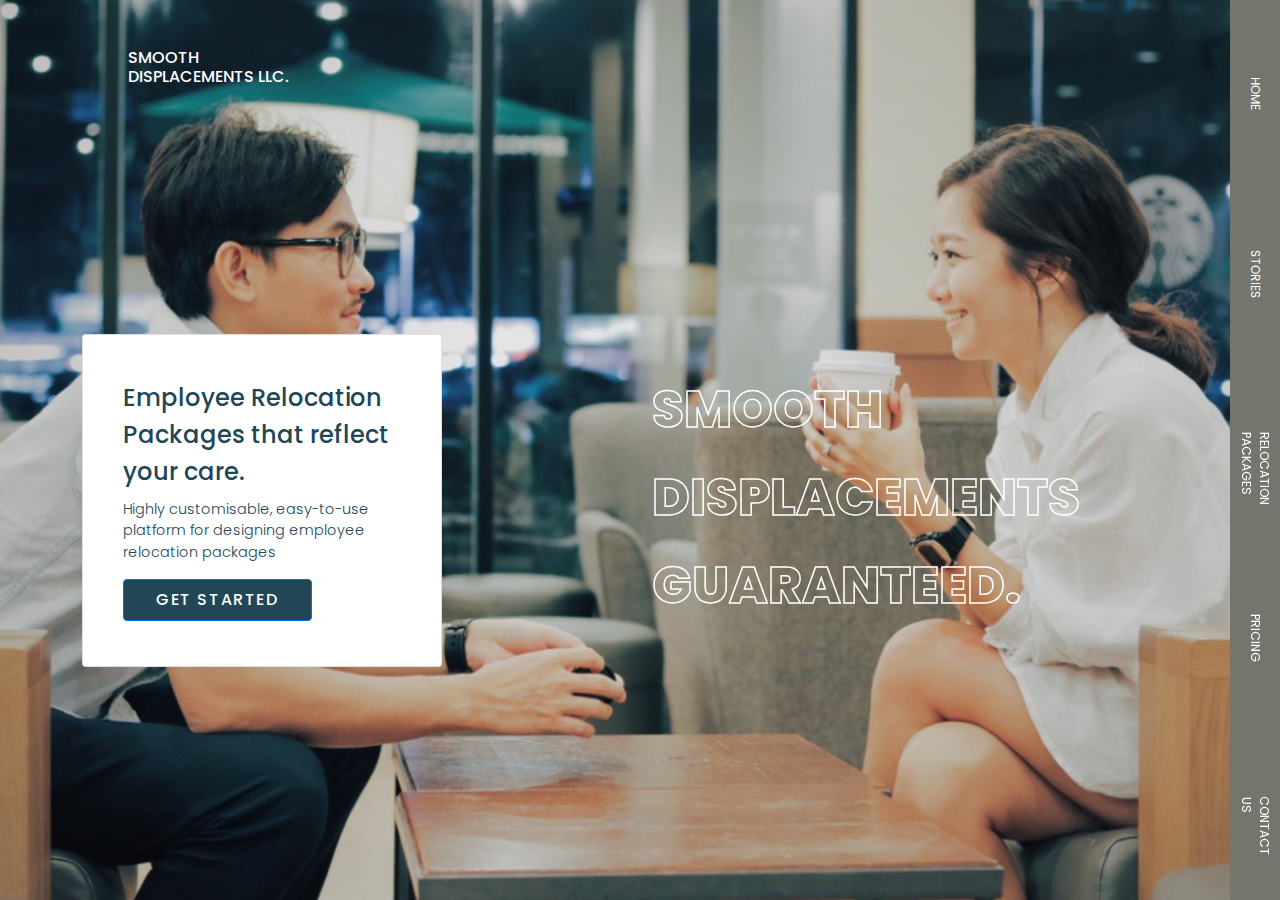
<file: index.html>
<!DOCTYPE html>
<html lang="en">
  <head>
    <meta charset="UTF-8" />
    <meta http-equiv="X-UA-Compatible" content="IE=edge" />
    <meta name="viewport" content="width=device-width, initial-scale=1.0" />
    <title>Document</title>
    <link rel="preconnect" href="https://fonts.gstatic.com" />
    <link
      href="https://fonts.googleapis.com/css2?family=Poppins:wght@300;500;600&display=swap"
      rel="stylesheet"
    />
    <link rel="stylesheet" href="css/bootstrap.css" />
    <link rel="stylesheet" href="styles.css" />
  </head>
  <body>
    <div class="sidebar">
      <a class="side-nav" href="#">HOME</a>
      <a class="side-nav" href="#">STORIES</a>
      <a class="side-nav" href="#">RELOCATION PACKAGES</a>
      <a class="side-nav" href="#">PRICING</a>
      <a class="side-nav" href="#">CONTACT US</a>
    </div>
    <div class="bg-image">
      <div class="row">
        <div class="container mt-5">
          <div class="col-md-3 page">
            <h6>SMOOTH DISPLACEMENTS LLC.</h6>
          </div>
        </div>
      </div>
     <div class="container header">
          <div class="row align-items-center">
            <div class="col-md-6 ">
              <div class="card">
                <div class="card-body">
                  <h5 class="card-title">
                    Employee Relocation Packages that reflect your care.
                  </h5>
                  <p class="card-text">
                    Highly customisable, easy-to-use platform for designing
                    employee relocation packages
                  </p>
                  <a href="#" class="btn btn-primary">GET STARTED</a>
                </div>
              </div>
            </div>        
          <div class="col-md-5">
            <h1>SMOOTH <br />DISPLACEMENTS GUARANTEED.</h1>
          </div>
        </div>
      </div>   
  </body>
  <script
    src="https://cdn.jsdelivr.net/npm/@popperjs/core@2.9.2/dist/umd/popper.min.js"
    integrity="sha384-IQsoLXl5PILFhosVNubq5LC7Qb9DXgDA9i+tQ8Zj3iwWAwPtgFTxbJ8NT4GN1R8p"
    crossorigin="anonymous"
  ></script>
  <script src="./js/bootstrap.js"></script>
</html>
</file>
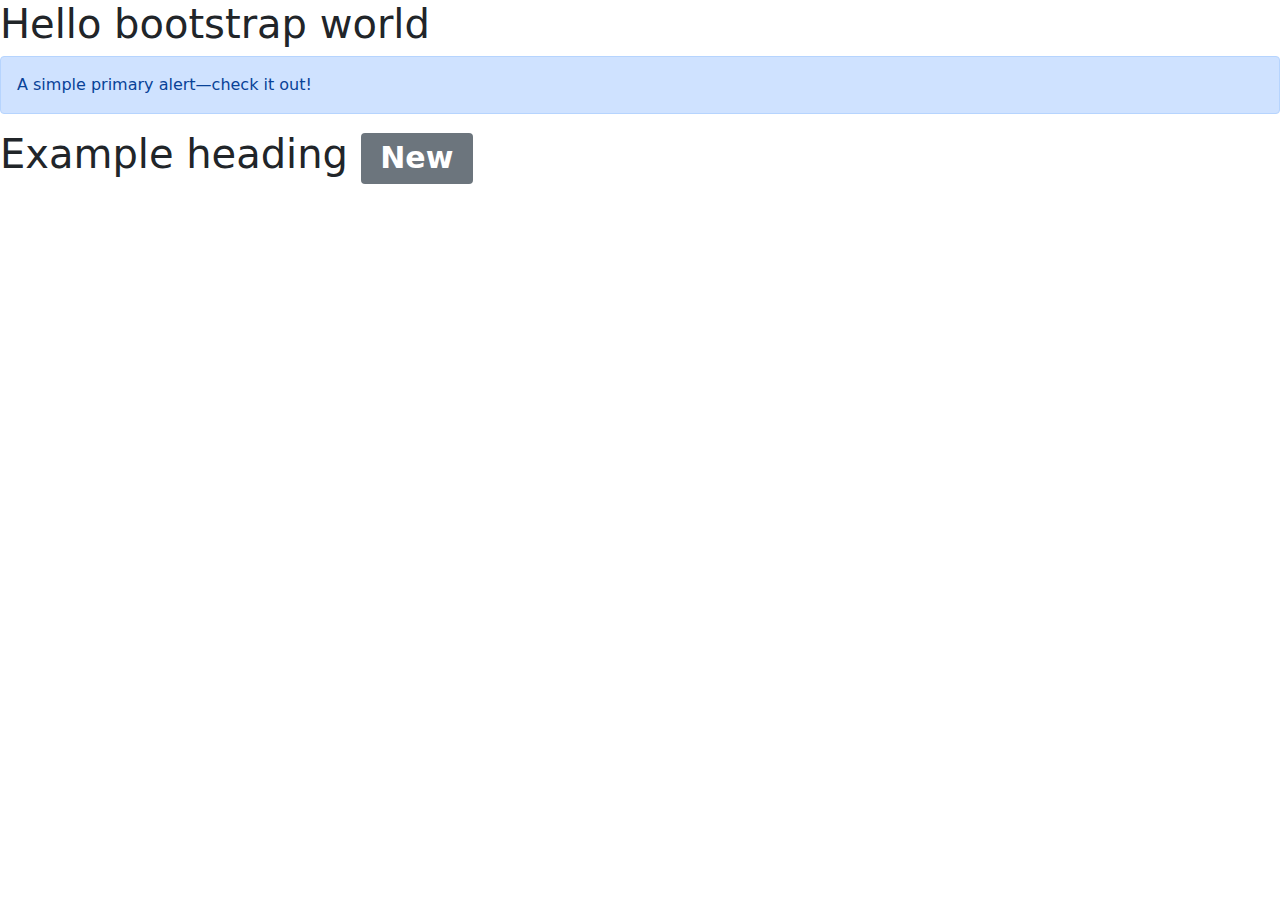
<file: js/index.html>
<!DOCTYPE html>
<html lang="en">
  <head>
    <meta charset="UTF-8" />
    <meta http-equiv="X-UA-Compatible" content="IE=edge" />
    <meta name="viewport" content="width=device-width, initial-scale=1.0" />
    <link rel="stylesheet" href="/css/bootstrap.css" />
    <title>Document</title>
  </head>
  <body>
    <h1>Hello bootstrap world</h1>
    <div class="alert alert-primary" role="alert">
      A simple primary alert—check it out!
    </div>
    <h1>Example heading <span class="badge bg-secondary">New</span></h1>
    <script
      src="https://cdn.jsdelivr.net/npm/@popperjs/core@2.9.2/dist/umd/popper.min.js"
      integrity="sha384-IQsoLXl5PILFhosVNubq5LC7Qb9DXgDA9i+tQ8Zj3iwWAwPtgFTxbJ8NT4GN1R8p"
      crossorigin="anonymous"
    ></script>
    <script
      src="https://cdn.jsdelivr.net/npm/bootstrap@5.0.1/dist/js/bootstrap.min.js"
      integrity="sha384-Atwg2Pkwv9vp0ygtn1JAojH0nYbwNJLPhwyoVbhoPwBhjQPR5VtM2+xf0Uwh9KtT"
      crossorigin="anonymous"
    ></script>
    <script src="/js/bootstrap.js"></script>
  </body>
</html>
</file>
<file: styles.css>
body,
html {
  margin: 0;
  padding: 0;
  font-family: "Poppins", sans-serif;
  box-sizing: border-box;
  width: 100%;
  overflow-x: hidden;
}

.bg-image {
  background-image: url(./image-1.png);
  background-repeat: no-repeat;
  background-size: cover;
  min-height: 100vh;
  background-position: center;
}
h1 {
  color: transparent;
  -webkit-text-stroke-width: 1.5px;
  -webkit-text-stroke-color: #ffffff;
  font-weight: 800;
  font-size: 4vw;
  line-height: 5.5rem;
}

h6 {
  color: #ffffff;
}

h5 {
  color: rgba(33, 71, 86, 1);
  font-size: 1.5rem;
  line-height: 2.3rem;
}

.btn-primary {
  background-color: #214756;
  font-family: "Poppins", sans-serif;
  font-weight: 500;
  letter-spacing: 0.1rem;
}

.header {
  margin-top: 15rem;
}

.page {
  padding-left: 8rem;
}

.side-nav {
  transform: rotate(90deg);
  text-decoration: none;
  font-size: 12px;
  color: white;
}
.card {
  width: 360px;
  padding: 1.8rem 1.5rem;
}

.card-text {
  color: rgba(33, 71, 86, 1);
  font-size: 0.9rem;
  font-weight: 300;
}

.btn-primary {
  padding: 0.5rem 2rem;
}

.sidebar {
  position: fixed;
  right: 0;
  width: 50px;
  height: 100%;
  background: rgba(116, 117, 109, 1);
  display: flex;
  flex-direction: column;
  justify-content: space-around;
  text-align: center;
}

@media (max-width: 768px) {
  .sidebar {
    margin: 0;
    padding: 0;
    position: fixed;
    top: 0;
    left: 0;
    width: 100%;
    height: 50px;
    background: rgba(116, 117, 109, 1);
    display: flex;
  }
}

@media (max-width: 768px) {
  .side-nav {
    transform: rotate(0deg);
    text-decoration: none;
    font-size: 12px;
    color: white;
  }
}

.sidebar a {
  display: block;
  padding: 16px;
  text-decoration: none;
}

div.content {
  margin-left: 200px;
  padding: 1px 16px;
  height: 1000px;
}

@media screen and (max-width: 768px) {
  .sidebar {
    width: 100%;
    height: auto;
    position: relative;
  }
  .sidebar a {
    float: left;
  }
  div.content {
    margin-left: 0;
  }
}

@media screen and (max-width: 576px) {
  .sidebar a {
    text-align: center;
    float: none;
  }
}

@media (max-width: 992px) {
  .bg-image {
    padding-left: 0rem;
  }
}

@media (max-width: 992px) {
  .col-md-2 {
    text-align: center;
  }
}

@media (max-width: 992px) {
  h1 {
    text-align: center;
    font-size: 2rem;
  }
}
@media (max-width: 992px) {
  .col-md-8 {
    display: flex;
    align-items: center;
    justify-content: center;
  }
}

@media (max-width: 992px) {
  .col-md-8 {
    margin-left: 0rem;
  }
}

@media (max-width: 992px) {
  .col-md-6 {
    display: flex;
    align-items: center;
    justify-content: center;
  }
}

@media screen and (max-width: 992px) {
  .page {
    padding-left: 0rem;
    text-align: center;
  }
}

/* 
* {
  background: #000 !important;
  color: #0f0 !important;
  outline: solid #f00 1px !important;
} */

@media screen and (max-width: 576px) {
  .header {
    margin-top: 3rem;
  }

  h1 {
    line-height: 3rem;
  }
}
</file>
